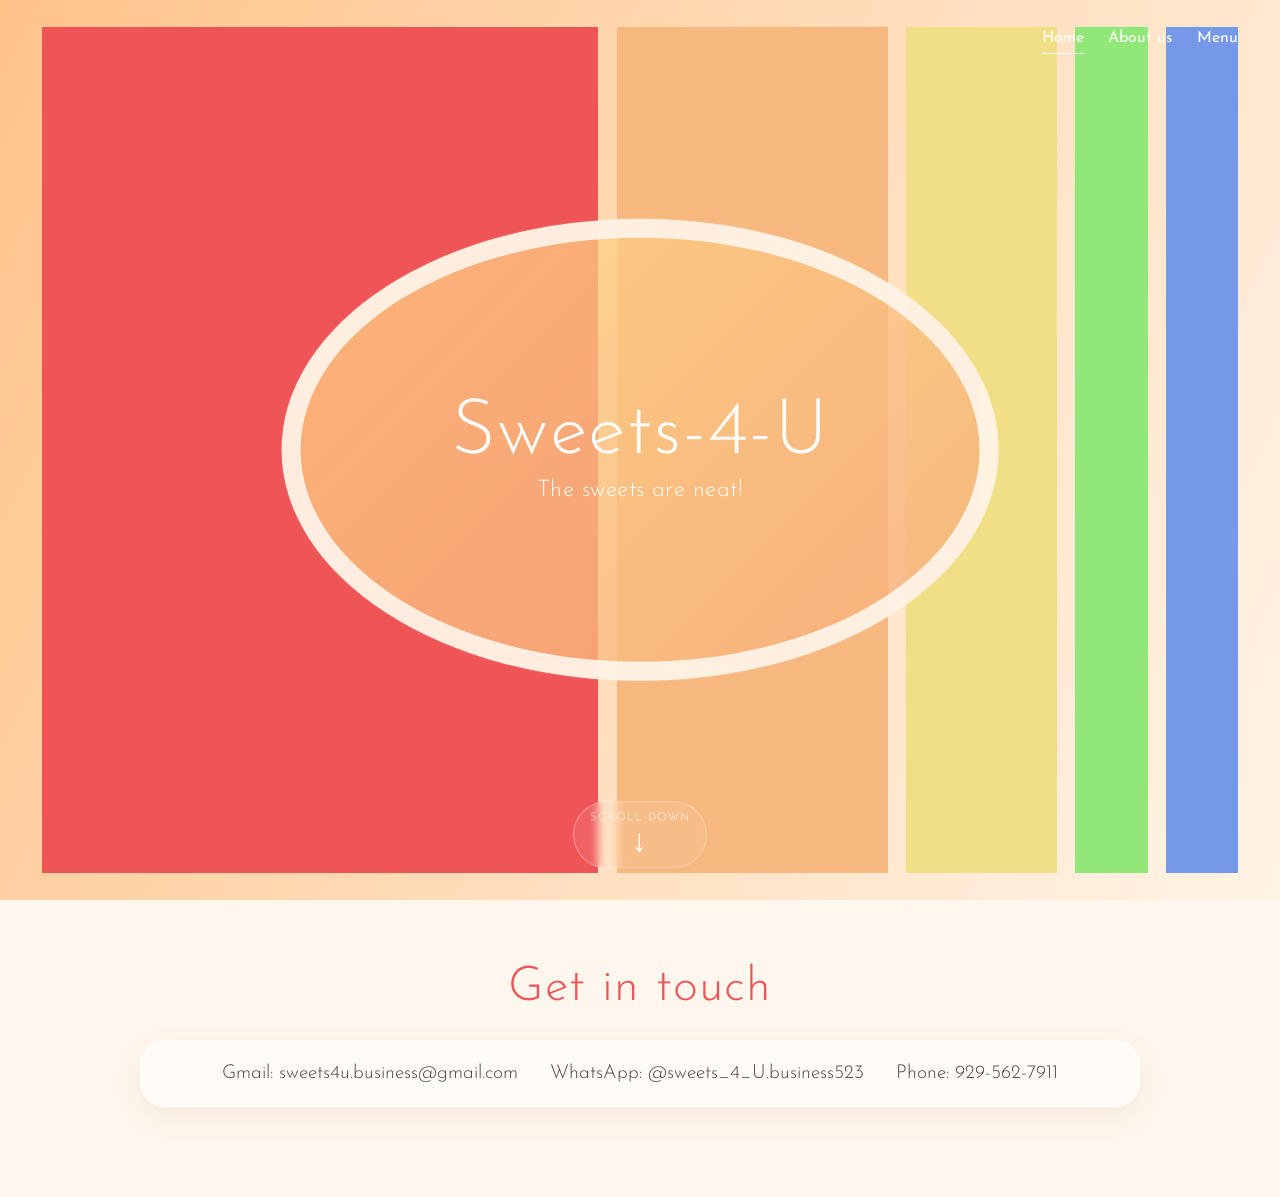
<file: index.html>
<!DOCTYPE html>
<html lang="en">
<head>
	<meta charset="UTF-8">
	<meta name="viewport" content="width=device-width, initial-scale=1.0">
	<meta http-equiv="refresh" content="0; url=FLprojecthomepage.html">
	<title>Sweets-4-U</title>
</head>
<body>
	<p>Opening <a href="FLprojecthomepage.html">Sweets-4-U</a>...</p>
</body>
</html>
</file>
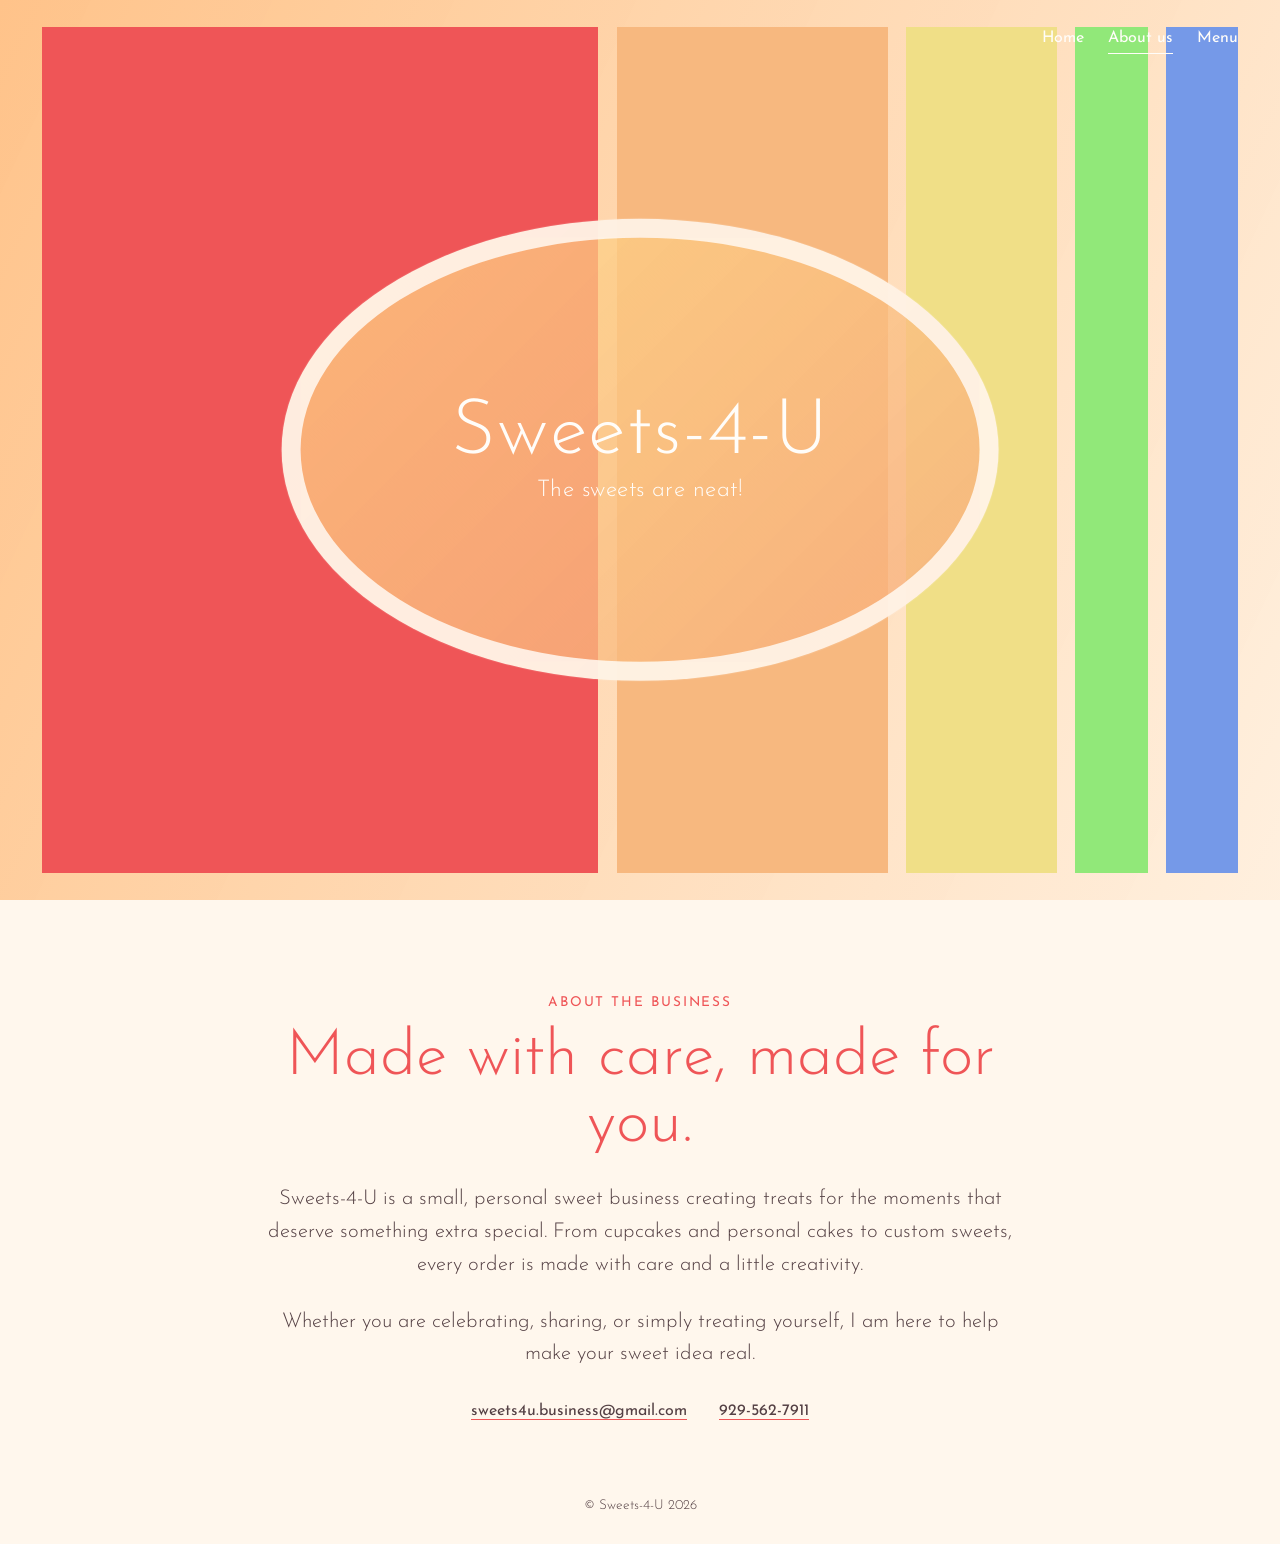
<file: FLprojectaboutuspage.html>
<!DOCTYPE html>
<html lang="en">
<head>
	<meta charset="UTF-8">
	<meta name="viewport" content="width=device-width, initial-scale=1.0">
	<title>About Sweets-4-U</title>
	<link rel="preconnect" href="https://fonts.googleapis.com">
	<link rel="preconnect" href="https://fonts.gstatic.com" crossorigin>
	<link href="https://fonts.googleapis.com/css2?family=Josefin+Sans:wght@300;400&display=swap" rel="stylesheet">
	<link rel="stylesheet" href="FLprojectaboutuspage.css">
</head>
<body>
	<main class="page">
		<nav class="site-nav" aria-label="Main navigation">
			<div class="nav-links">
				<a class="nav-link" href="./FLprojecthomepage.html">Home</a>
				<a class="nav-link active" href="FLprojectaboutuspage.html" aria-current="page">About us</a>
				<a class="nav-link" href="FLprojectmenupage.html">Menu</a>
			</div>
		</nav>

		<section class="hero" aria-label="About Sweets-4-U">
			<div class="color-fields" aria-hidden="true">
				<span></span>
				<span></span>
				<span></span>
				<span></span>
				<span></span>
			</div>

			<div class="identity">
				<h1 class="name">Sweets-4-U</h1>
				<p class="slogan">The sweets are neat!</p>
			</div>
		</section>

		<section class="about" aria-labelledby="about-title">
			<div class="about-content">
				<p class="eyebrow">About the business</p>
				<h2 id="about-title">Made with care, made for you.</h2>
				<p class="about-copy">Sweets-4-U is a small, personal sweet business creating treats for the moments that deserve something extra special. From cupcakes and personal cakes to custom sweets, every order is made with care and a little creativity.</p>
				<p class="about-copy">Whether you are celebrating, sharing, or simply treating yourself, I am here to help make your sweet idea real.</p>
				<div class="contact" aria-label="Contact Sweets-4-U">
					<a href="mailto:sweets4u.business@gmail.com">sweets4u.business@gmail.com</a>
					<a href="tel:9295627911">929-562-7911</a>
				</div>
			</div>
		</section>

		<footer class="copyright">© Sweets-4-U 2026</footer>
	</main>
</body>
</html>
</file>
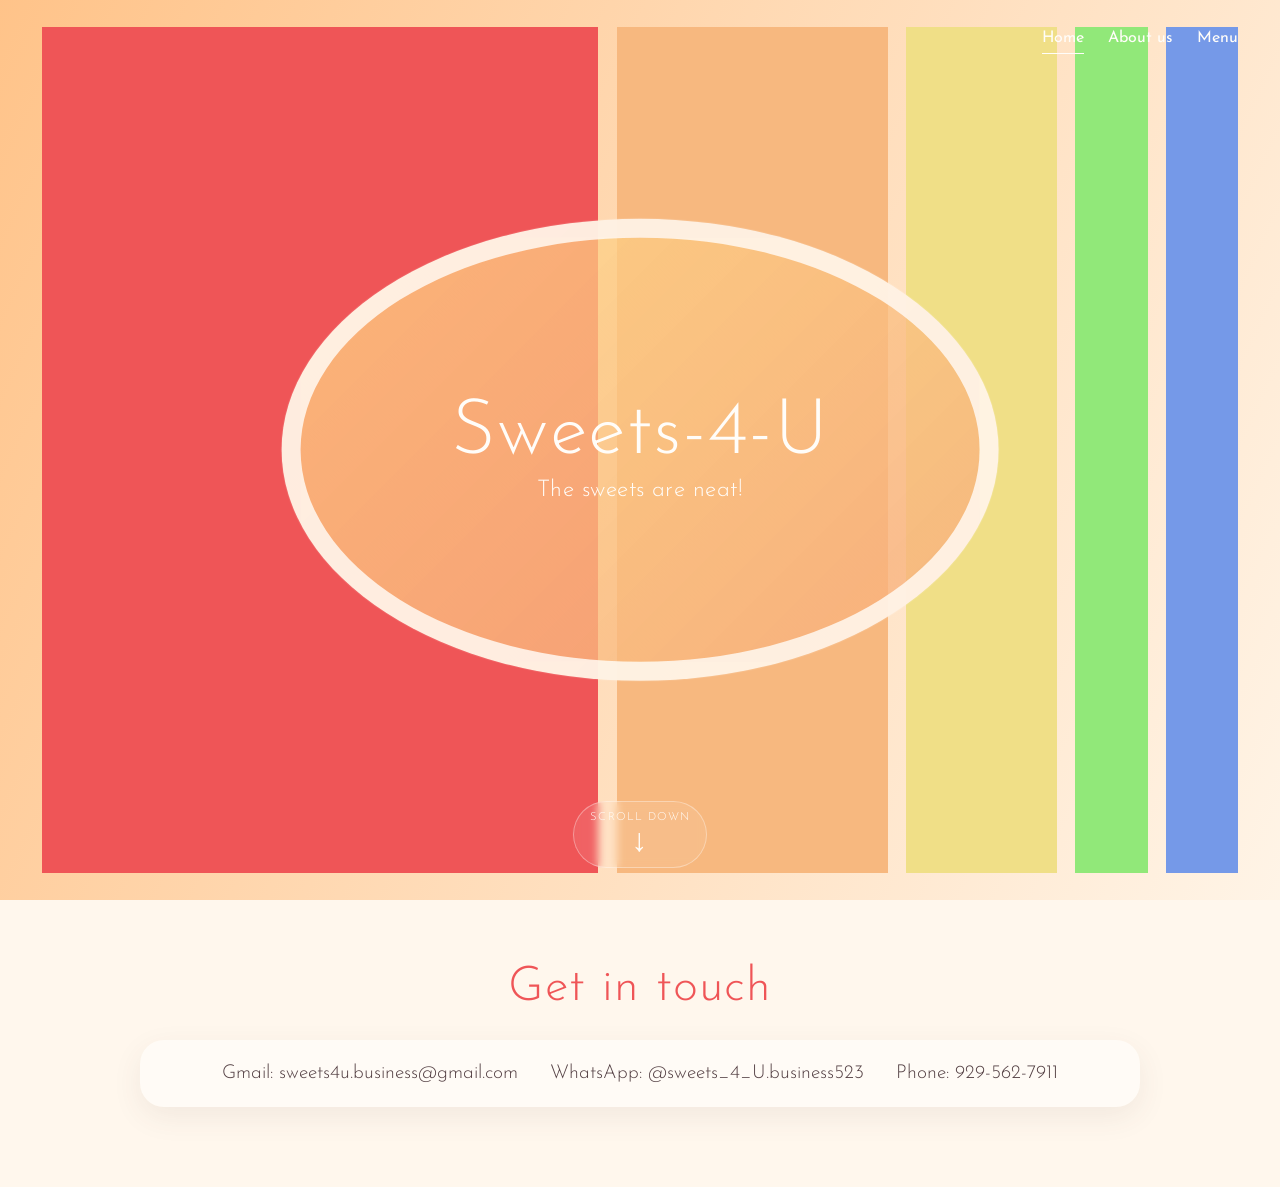
<file: FLprojecthomepage.html>
<!DOCTYPE html>
<html lang="en">
<head>
	<meta charset="UTF-8">
	<meta name="viewport" content="width=device-width, initial-scale=1.0">
	<title>Sweets-4-U</title>
	<link rel="preconnect" href="https://fonts.googleapis.com">
	<link rel="preconnect" href="https://fonts.gstatic.com" crossorigin>
	<link href="https://fonts.googleapis.com/css2?family=Josefin+Sans:wght@300;400&display=swap" rel="stylesheet">
	<link rel="stylesheet" href="FLprojecthomepage.css">
</head>
<body>
	<main class="page">
		<nav class="site-nav" aria-label="Main navigation">
			<div class="nav-links">
				<a class="nav-link active" href="FLprojecthomepage.html" aria-current="page">Home</a>
				<a class="nav-link" href="FLprojectaboutuspage.html">About us</a>
				<a class="nav-link" href="FLprojectmenupage.html">Menu</a>
			</div>
		</nav>

		<section class="hero" aria-label="Personal introduction">
			<div class="color-fields" aria-hidden="true">
				<span></span>
				<span></span>
				<span></span>
				<span></span>
				<span></span>
			</div>

			<div class="identity">
				<div>
					<h1 class="name">Sweets-4-U</h1>
					<p class="slogan">The sweets are neat!</p>
				</div>
			</div>

			<a class="scroll-cue" href="#contact" aria-label="Scroll to contact information">
				<span class="scroll-text">Scroll down</span>
				<span class="scroll-arrow" aria-hidden="true">↓</span>
			</a>
		</section>

		<section class="contact-panel" id="contact" aria-label="Contact Sweets-4-U">
			<h2>Get in touch</h2>
			<div class="contact-links">
				<a href="mailto:sweets4u.business@gmail.com">Gmail: sweets4u.business@gmail.com</a>
				<span>WhatsApp: @sweets_4_U.business523</span>
				<a href="tel:9295627911">Phone: 929-562-7911</a>
			</div>
		</section>

	</main>
</body>
</html>
</file>
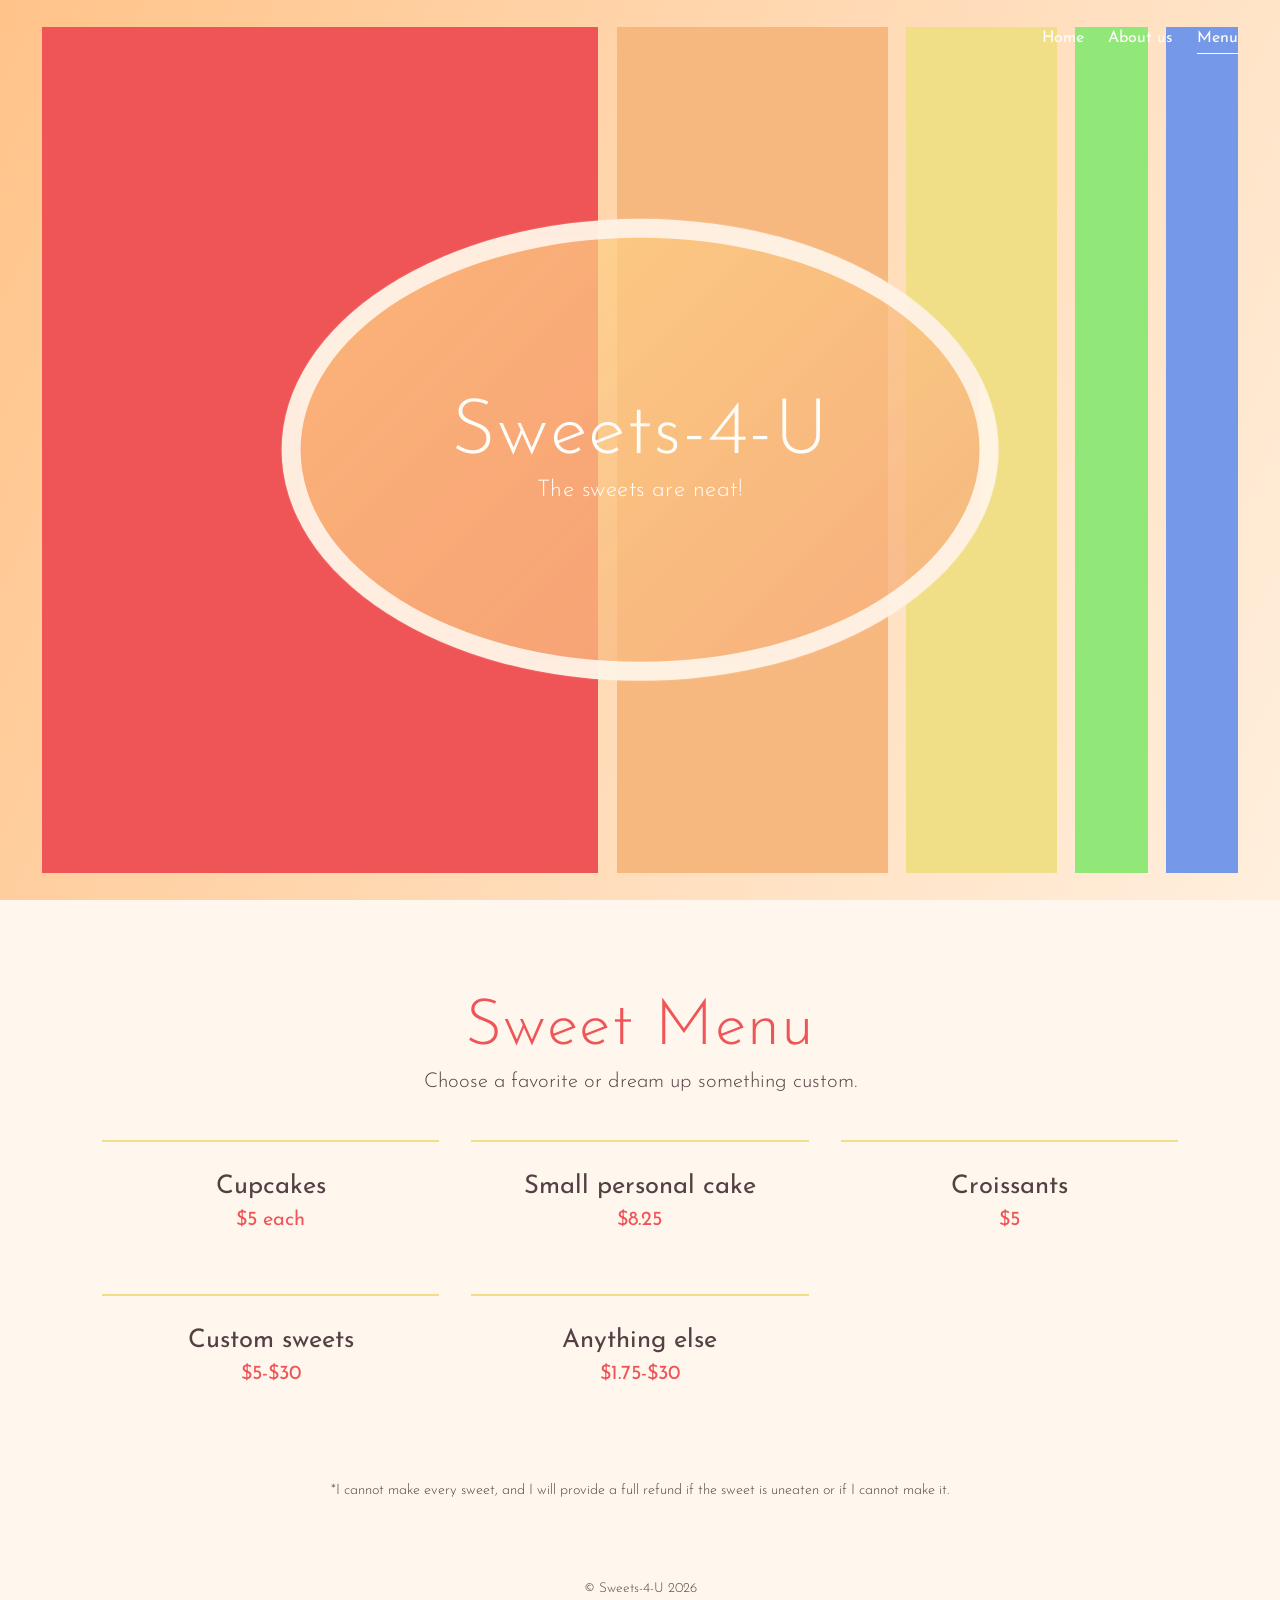
<file: FLprojectmenupage.html>
<!DOCTYPE html>
<html lang="en">
<head>
	<meta charset="UTF-8">
	<meta name="viewport" content="width=device-width, initial-scale=1.0">
	<title>Menu | Sweets-4-U</title>
	<link rel="preconnect" href="https://fonts.googleapis.com">
	<link rel="preconnect" href="https://fonts.gstatic.com" crossorigin>
	<link href="https://fonts.googleapis.com/css2?family=Josefin+Sans:wght@300;400&display=swap" rel="stylesheet">
	<link rel="stylesheet" href="FLprojectmenupage.css">
</head>
<body>
	<main class="page">
		<nav class="site-nav" aria-label="Main navigation">
			<div class="nav-links">
				<a class="nav-link" href="./FLprojecthomepage.html">Home</a>
				<a class="nav-link" href="FLprojectaboutuspage.html">About us</a>
				<a class="nav-link active" href="FLprojectmenupage.html" aria-current="page">Menu</a>
			</div>
		</nav>

		<section class="hero" aria-label="Sweets-4-U menu">
			<div class="color-fields" aria-hidden="true">
				<span></span>
				<span></span>
				<span></span>
				<span></span>
				<span></span>
			</div>

			<div class="identity">
				<div>
					<h1 class="name">Sweets-4-U</h1>
					<p class="slogan">The sweets are neat!</p>
				</div>
			</div>
		</section>

		<section class="menu" aria-labelledby="menu-title">
			<h2 class="menu-title" id="menu-title">Sweet Menu</h2>
			<p class="menu-intro">Choose a favorite or dream up something custom.</p>
			<div class="menu-list">
				<article class="menu-item">
					<h3 class="item-name">Cupcakes</h3>
					<p class="price">$5 each</p>
				</article>
				<article class="menu-item">
					<h3 class="item-name">Small personal cake</h3>
					<p class="price">$8.25</p>
				</article>
				<article class="menu-item">
					<h3 class="item-name">Croissants</h3>
					<p class="price">$5</p>
				</article>
				<article class="menu-item">
					<h3 class="item-name">Custom sweets</h3>
					<p class="price">$5-$30</p>
				</article>
				<article class="menu-item">
					<h3 class="item-name">Anything else</h3>
					<p class="price">$1.75-$30</p>
				</article>
			</div>
			<p class="disclaimer">*I cannot make every sweet, and I will provide a full refund if the sweet is uneaten or if I cannot make it.</p>
		</section>

		<footer class="copyright">© Sweets-4-U 2026</footer>
	</main>
</body>
</html>
</file>
<file: FLprojectaboutuspage.css>
:root {
	--coral: #ef5557;
	--peach: #f7b87f;
	--butter: #f0df87;
	--lime: #91e879;
	--blue: #7599e8;
	--cream: #fff7ed;
	--ink: #fffdf9;
	--plum: #544044;
}

* { box-sizing: border-box; }

body {
	margin: 0;
	min-height: 100vh;
	overflow-x: hidden;
	background: var(--cream);
	color: var(--plum);
	font-family: "Josefin Sans", sans-serif;
}

.page {
	position: relative;
	min-height: 100svh;
	isolation: isolate;
	background: linear-gradient(115deg, rgba(255, 191, 129, 0.92), rgba(255, 248, 238, 0.88)), var(--cream);
}

.site-nav {
	position: absolute;
	top: 1.5rem;
	left: 3.25vw;
	right: 3.25vw;
	display: flex;
	align-items: center;
	justify-content: flex-end;
	z-index: 2;
}

.nav-logo, .nav-link { color: var(--ink); font-weight: 400; text-decoration: none; }
.nav-logo { font-size: 1.2rem; letter-spacing: 0.04em; }
.nav-links { display: flex; gap: 1.5rem; }
.nav-link { padding: 0.4rem 0; border-bottom: 1px solid transparent; }
.nav-link:hover, .nav-link:focus-visible, .nav-link.active { border-bottom-color: currentColor; }

.hero { position: relative; min-height: 100svh; overflow: hidden; }

.color-fields {
	position: absolute;
	inset: 3vh 3.25vw;
	display: grid;
	grid-template-columns: 3.7fr 1.8fr 1fr 0.48fr 0.48fr;
	gap: 1.45vw;
	z-index: -1;
}

.color-fields span { display: block; min-width: 0; }
.color-fields span:nth-child(1) { background: var(--coral); }
.color-fields span:nth-child(2) { background: var(--peach); }
.color-fields span:nth-child(3) { background: var(--butter); }
.color-fields span:nth-child(4) { background: var(--lime); }
.color-fields span:nth-child(5) { background: var(--blue); }

.identity {
	position: absolute;
	top: 50%;
	left: 50%;
	width: min(56vw, 760px);
	aspect-ratio: 1.55;
	display: grid;
	place-content: center;
	transform: translate(-50%, -50%);
	border: clamp(10px, 1.5vw, 26px) solid rgba(255, 248, 238, 0.88);
	border-radius: 50%;
	background: linear-gradient(135deg, rgba(255, 221, 135, 0.7), rgba(247, 171, 124, 0.8));
	color: var(--ink);
	text-align: center;
	box-shadow: 0 0 0 1px rgba(255, 255, 255, 0.08);
}

.name { margin: 0; font-size: clamp(2.7rem, 6vw, 5.8rem); font-weight: 300; letter-spacing: 0.02em; line-height: 0.95; }
.slogan { margin: 0.5rem 0 0; font-size: clamp(1rem, 1.8vw, 1.6rem); font-weight: 300; letter-spacing: 0.02em; }

.about {
	padding: 6rem 8vw 5rem;
	background: var(--cream);
	color: var(--plum);
}

.about-content {
	max-width: 760px;
	margin: 0 auto;
	text-align: center;
}

.eyebrow { margin: 0 0 1rem; color: var(--coral); font-size: 0.85rem; letter-spacing: 0.14em; text-transform: uppercase; }
.about h2 { margin: 0; color: var(--coral); font-size: clamp(2rem, 5vw, 4rem); font-weight: 300; line-height: 1.05; }
.about-copy { margin: 1.5rem 0 0; font-size: clamp(1.05rem, 1.6vw, 1.3rem); font-weight: 300; line-height: 1.6; }
.contact { display: flex; flex-wrap: wrap; justify-content: center; gap: 1rem 2rem; margin-top: 2rem; }
.contact a { color: var(--plum); font-size: 1rem; font-weight: 400; text-decoration-color: var(--coral); text-underline-offset: 0.25em; }
.contact a:hover, .contact a:focus-visible { color: var(--coral); }
.copyright { padding: 0 8vw 2rem; background: var(--cream); color: var(--plum); text-align: center; font-size: 0.85rem; font-weight: 300; }

@media (max-width: 640px) {
	.site-nav { top: 1rem; left: 4vw; right: 4vw; }
	.nav-links { gap: 1rem; }
	.color-fields { inset: 2vh 4vw; grid-template-columns: 2.5fr 1.4fr 0.8fr 0.42fr 0.42fr; gap: 2vw; }
	.identity { width: 92vw; aspect-ratio: 1.22; }
	.about { padding: 4rem 7vw 3rem; }
	.copyright { padding: 0 7vw 2rem; }
}
</file>
<file: FLprojecthomepage.css>
:root {
	--coral: #ef5557;
	--peach: #f7b87f;
	--butter: #f0df87;
	--lime: #91e879;
	--blue: #7599e8;
	--cream: #fff7ed;
	--ink: #fffdf9;
	--plum: #544044;
}

* { box-sizing: border-box; }

html { scroll-behavior: smooth; }

body {
	margin: 0;
	min-height: 100vh;
	overflow-x: hidden;
	background: var(--cream);
	color: var(--plum);
	font-family: "Josefin Sans", sans-serif;
}

.page {
	position: relative;
	min-height: 100svh;
	isolation: isolate;
	background: linear-gradient(115deg, rgba(255, 191, 129, 0.92), rgba(255, 248, 238, 0.88)), var(--cream);
}

.site-nav {
	position: absolute;
	top: 1.5rem;
	left: 3.25vw;
	right: 3.25vw;
	display: flex;
	align-items: center;
	justify-content: flex-end;
	z-index: 2;
}

.nav-logo, .nav-link { color: var(--ink); font-weight: 400; text-decoration: none; }
.nav-logo { font-size: 1.2rem; letter-spacing: 0.04em; }
.nav-links { display: flex; gap: 1.5rem; }
.nav-link { padding: 0.4rem 0; border-bottom: 1px solid transparent; }
.nav-link:hover, .nav-link:focus-visible, .nav-link.active { border-bottom-color: currentColor; }

.hero { position: relative; min-height: 100svh; overflow: hidden; }

.color-fields {
	position: absolute;
	inset: 3vh 3.25vw;
	display: grid;
	grid-template-columns: 3.7fr 1.8fr 1fr 0.48fr 0.48fr;
	gap: 1.45vw;
	z-index: -1;
}

.color-fields span { display: block; min-width: 0; }
.color-fields span:nth-child(1) { background: var(--coral); }
.color-fields span:nth-child(2) { background: var(--peach); }
.color-fields span:nth-child(3) { background: var(--butter); }
.color-fields span:nth-child(4) { background: var(--lime); }
.color-fields span:nth-child(5) { background: var(--blue); }

.identity {
	position: absolute;
	top: 50%;
	left: 50%;
	width: min(56vw, 760px);
	aspect-ratio: 1.55;
	display: grid;
	place-content: center;
	transform: translate(-50%, -50%);
	border: clamp(10px, 1.5vw, 26px) solid rgba(255, 248, 238, 0.88);
	border-radius: 50%;
	background: linear-gradient(135deg, rgba(255, 221, 135, 0.7), rgba(247, 171, 124, 0.8));
	color: var(--ink);
	text-align: center;
	box-shadow: 0 0 0 1px rgba(255, 255, 255, 0.08);
}

.name { margin: 0; font-size: clamp(2.7rem, 6vw, 5.8rem); font-weight: 300; letter-spacing: 0.02em; line-height: 0.95; }
.slogan { margin: 0.5rem 0 0; font-size: clamp(1rem, 1.8vw, 1.6rem); font-weight: 300; letter-spacing: 0.02em; }

.scroll-cue {
	position: absolute;
	left: 50%;
	bottom: 2rem;
	transform: translateX(-50%);
	display: inline-flex;
	flex-direction: column;
	align-items: center;
	gap: 0.25rem;
	padding: 0.65rem 1rem 0.5rem;
	border: 1px solid rgba(255, 255, 255, 0.35);
	border-radius: 999px;
	background: rgba(255, 255, 255, 0.08);
	backdrop-filter: blur(4px);
	color: var(--ink);
	text-decoration: none;
	font-weight: 300;
	letter-spacing: 0.08em;
	text-transform: uppercase;
	animation: bounce 1.8s ease-in-out infinite;
	transition: transform 0.2s ease, background 0.2s ease;
}

.scroll-cue:hover,
.scroll-cue:focus-visible {
	background: rgba(255, 255, 255, 0.14);
}

.scroll-text { font-size: 0.7rem; }
.scroll-arrow { font-size: 2rem; line-height: 1; }

@keyframes bounce {
	0%, 100% { transform: translateX(-50%) translateY(0); }
	50% { transform: translateX(-50%) translateY(8px); }
}

.contact-panel {
	padding: 4rem 8vw 5rem;
	background: var(--cream);
	color: var(--plum);
	text-align: center;
}

.contact-panel h2 {
	margin: 0;
	color: var(--coral);
	font-size: clamp(2rem, 5vw, 3rem);
	font-weight: 300;
	letter-spacing: 0.02em;
}

.contact-links {
	display: flex;
	flex-wrap: wrap;
	justify-content: center;
	gap: 1rem 2rem;
	margin-top: 1.75rem;
	padding: 1.5rem 2rem;
	max-width: 1000px;
	margin-inline: auto;
	border-radius: 24px;
	background: rgba(255, 255, 255, 0.46);
	box-shadow: 0 10px 30px rgba(84, 64, 68, 0.08);
	font-size: clamp(1rem, 1.6vw, 1.2rem);
}

.contact-links a,
.contact-links span {
	color: var(--plum);
	text-decoration: none;
	font-weight: 300;
}

.contact-links a:hover,
.contact-links a:focus-visible {
	text-decoration: underline;
	text-underline-offset: 0.2em;
	text-decoration-color: var(--coral);
}

@media (max-width: 640px) {
	.page { min-height: 100svh; }
	.color-fields { inset: 2vh 4vw; grid-template-columns: 2.5fr 1.4fr 0.8fr 0.42fr 0.42fr; gap: 2vw; }
	.site-nav { top: 1rem; left: 4vw; right: 4vw; }
	.nav-links { gap: 1rem; }
	.identity { width: 92vw; aspect-ratio: 1.22; }
	.name { max-width: 80vw; }
	.scroll-cue { bottom: 1.25rem; }
	.contact-panel { padding: 3rem 7vw 4rem; }
	.contact-links { gap: 0.9rem 1rem; padding: 1.2rem 1rem; }
}
</file>
<file: FLprojectmenupage.css>
:root {
	--coral: #ef5557;
	--peach: #f7b87f;
	--butter: #f0df87;
	--lime: #91e879;
	--blue: #7599e8;
	--cream: #fff7ed;
	--ink: #fffdf9;
	--plum: #544044;
}

* { box-sizing: border-box; }

body {
	margin: 0;
	min-height: 100vh;
	background: var(--cream);
	color: var(--plum);
	font-family: "Josefin Sans", sans-serif;
}

.page {
	position: relative;
	min-height: 100svh;
	isolation: isolate;
	background: linear-gradient(115deg, rgba(255, 191, 129, 0.92), rgba(255, 248, 238, 0.88)), var(--cream);
}

.site-nav {
	position: absolute;
	top: 1.5rem;
	left: 3.25vw;
	right: 3.25vw;
	display: flex;
	align-items: center;
	justify-content: flex-end;
	z-index: 10;
}

.nav-logo, .nav-link { color: var(--ink); font-weight: 400; text-decoration: none; }
.nav-logo { font-size: 1.2rem; letter-spacing: 0.04em; }
.nav-links { display: flex; gap: 1.5rem; }
.nav-link { padding: 0.4rem 0; border-bottom: 1px solid transparent; }
.nav-link:hover, .nav-link:focus-visible, .nav-link.active { border-bottom-color: currentColor; }

.hero { position: relative; min-height: 100svh; overflow: hidden; }

.color-fields {
	position: absolute;
	inset: 3vh 3.25vw;
	display: grid;
	grid-template-columns: 3.7fr 1.8fr 1fr 0.48fr 0.48fr;
	gap: 1.45vw;
	z-index: -1;
	pointer-events: none;
}

.color-fields span { display: block; min-width: 0; }
.color-fields span:nth-child(1) { background: var(--coral); }
.color-fields span:nth-child(2) { background: var(--peach); }
.color-fields span:nth-child(3) { background: var(--butter); }
.color-fields span:nth-child(4) { background: var(--lime); }
.color-fields span:nth-child(5) { background: var(--blue); }

.identity {
	position: absolute;
	top: 50%;
	left: 50%;
	width: min(56vw, 760px);
	aspect-ratio: 1.55;
	display: grid;
	place-content: center;
	transform: translate(-50%, -50%);
	border: clamp(10px, 1.5vw, 26px) solid rgba(255, 248, 238, 0.88);
	border-radius: 50%;
	background: linear-gradient(135deg, rgba(255, 221, 135, 0.7), rgba(247, 171, 124, 0.8));
	color: var(--ink);
	text-align: center;
	box-shadow: 0 0 0 1px rgba(255, 255, 255, 0.08);
}

.name { margin: 0; font-size: clamp(2.7rem, 6vw, 5.8rem); font-weight: 300; letter-spacing: 0.02em; line-height: 0.95; }
.slogan { margin: 0.5rem 0 0; font-size: clamp(1rem, 1.8vw, 1.6rem); font-weight: 300; letter-spacing: 0.02em; }

.menu { padding: 6rem 8vw 5rem; background: var(--cream); color: #544044; text-align: center; }
.menu-title { margin: 0; color: var(--coral); font-size: clamp(2rem, 5vw, 4rem); font-weight: 300; letter-spacing: 0.02em; }
.menu-intro { margin: 0.75rem auto 3rem; font-size: clamp(1rem, 1.6vw, 1.3rem); font-weight: 300; }
.menu-list { display: grid; grid-template-columns: repeat(3, minmax(0, 1fr)); gap: 2rem; max-width: 1100px; margin: 0 auto; }
.menu-item { padding: 2rem 1rem; border-top: 2px solid var(--butter); }
.item-name { margin: 0; font-size: clamp(1.3rem, 2vw, 1.8rem); font-weight: 400; }
.price { margin: 0.7rem 0 0; color: var(--coral); font-size: 1.25rem; font-weight: 400; }
.disclaimer { max-width: 760px; margin: 4rem auto 0; font-size: 0.9rem; line-height: 1.5; font-weight: 300; }
.copyright { padding: 0 8vw 2rem; background: var(--cream); color: #544044; text-align: center; font-size: 0.85rem; font-weight: 300; }

@media (max-width: 640px) {
	.site-nav { top: 1rem; left: 4vw; right: 4vw; }
	.nav-links { gap: 1rem; }
	.color-fields { inset: 2vh 4vw; grid-template-columns: 2.5fr 1.4fr 0.8fr 0.42fr 0.42fr; gap: 2vw; }
	.identity { width: 92vw; aspect-ratio: 1.22; }
	.menu { padding: 4rem 7vw 3rem; }
	.menu-list { grid-template-columns: 1fr; max-width: 360px; gap: 0.5rem; }
	.copyright { padding: 0 7vw 2rem; }
}
</file>
